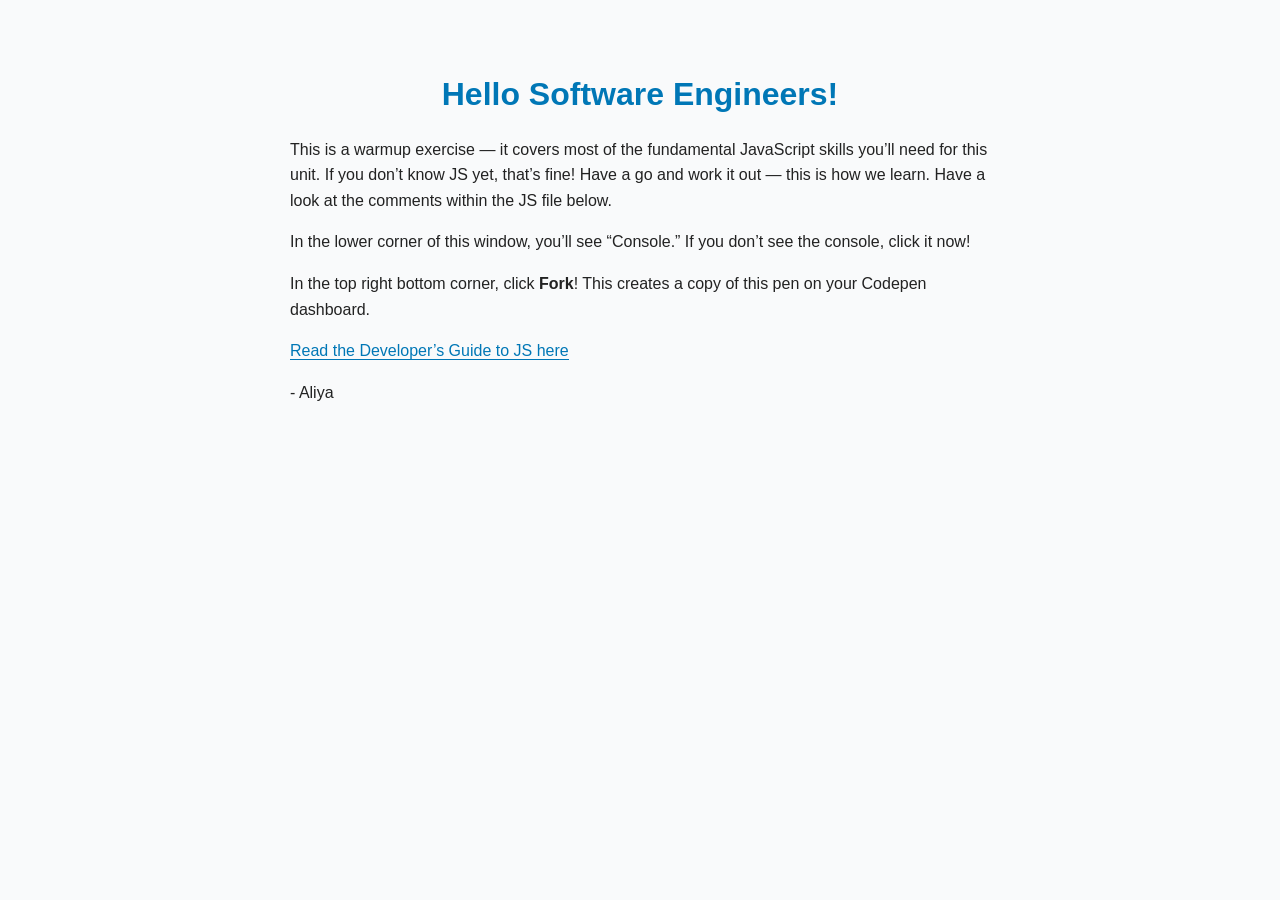
<file: Week1/index.html>
<!DOCTYPE html>
<html lang="en">
  <head>
    <meta charset="UTF-8">
    <title>Hello Software Engineers</title>
    <link rel="stylesheet" href="../style.css">
  </head>

  <body>
    <h1>Hello Software Engineers!</h1>
    <p>
	This is a warmup exercise — it covers most of the fundamental JavaScript skills
	you’ll need for this unit. If you don’t know JS yet, that’s fine! Have a go and
	work it out — this is how we learn. Have a look at the comments within the JS file below.
    </p>

    <p>
	In the lower corner of this window, you’ll see “Console.”
	If you don’t see the console, click it now!
    </p>

    <p>
	In the top right bottom corner, click <strong>Fork</strong>!
	This creates a copy of this pen on your Codepen dashboard.
    </p>

    <p>
	<a href="https://developer.mozilla.org/en-US/docs/Web/JavaScript/Reference" target="_blank">
		Read the Developer’s Guide to JS here
	</a>
    </p>

    <p>- Aliya</p>
  </body>
</html>
</file>
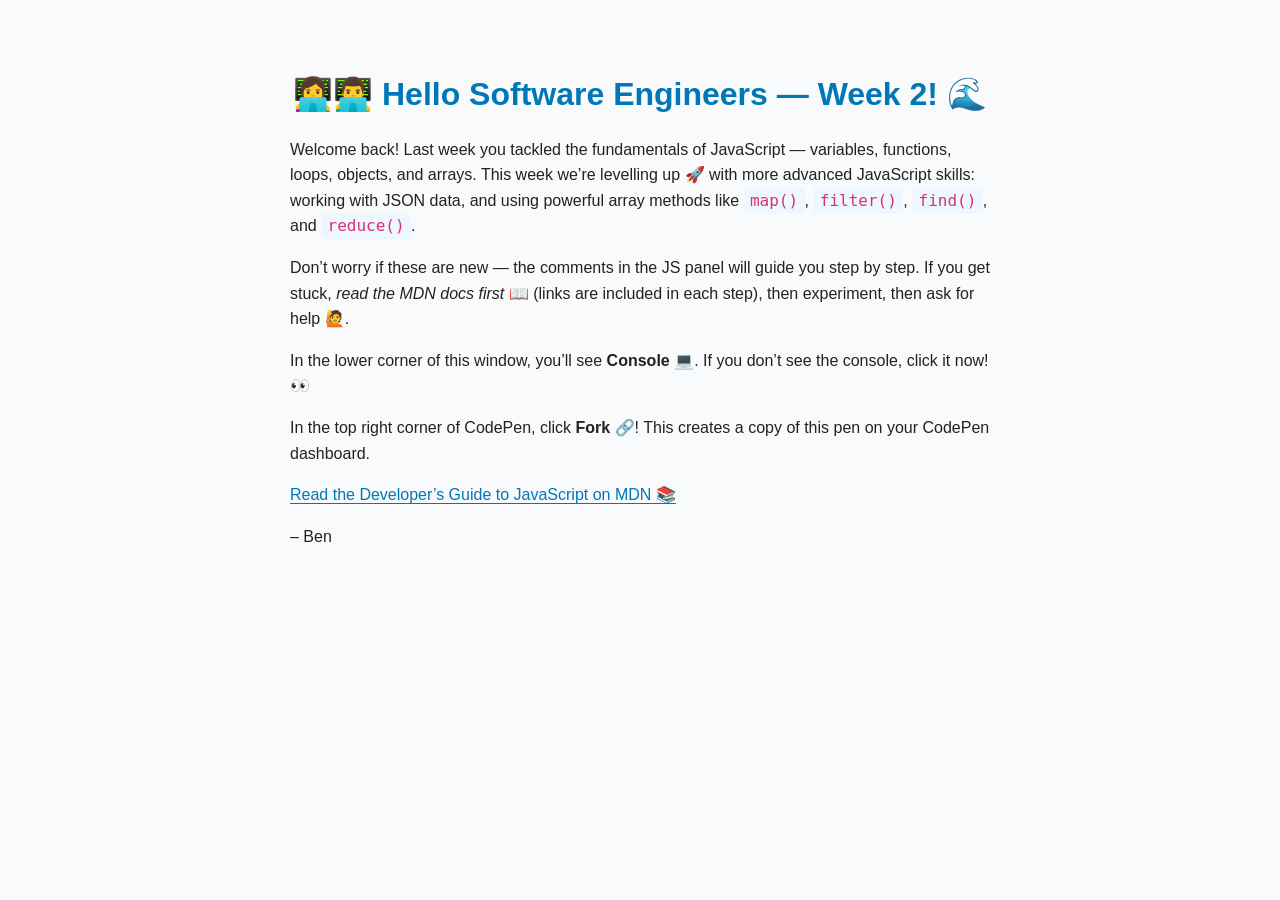
<file: Week2/index.html>
<!DOCTYPE html>
<html lang="en">
  <head>
    <meta charset="UTF-8">
    <title>Week2</title>
    <link rel="stylesheet" href="../style.css">
  </head>
<body>
    <h1>👩‍💻👨‍💻 Hello Software Engineers — Week 2! 🌊</h1>

    <p>
        Welcome back! Last week you tackled the fundamentals of JavaScript — variables,
        functions, loops, objects, and arrays. This week we’re levelling up 🚀 with more advanced
        JavaScript skills: working with JSON data, and using powerful array methods like
        <code>map()</code>, <code>filter()</code>, <code>find()</code>, and <code>reduce()</code>.
    </p>

    <p>
        Don’t worry if these are new — the comments in the JS panel will guide you step by step.
        If you get stuck, <em>read the MDN docs first</em> 📖 (links are included in each step),
        then experiment, then ask for help 🙋.
    </p>

    <p>
        In the lower corner of this window, you’ll see <strong>Console</strong> 💻.
        If you don’t see the console, click it now! 👀
    </p>

    <p>
        In the top right corner of CodePen, click <strong>Fork</strong> 🔗!
        This creates a copy of this pen on your CodePen dashboard.
    </p>

    <p>
        <a href="https://developer.mozilla.org/en-US/docs/Web/JavaScript/Reference" target="_blank">
            Read the Developer’s Guide to JavaScript on MDN 📚
        </a>
    </p>

    <p>
        – Ben
    </p>

    <script src="lab.js"></script>
</body>
</html>
</file>
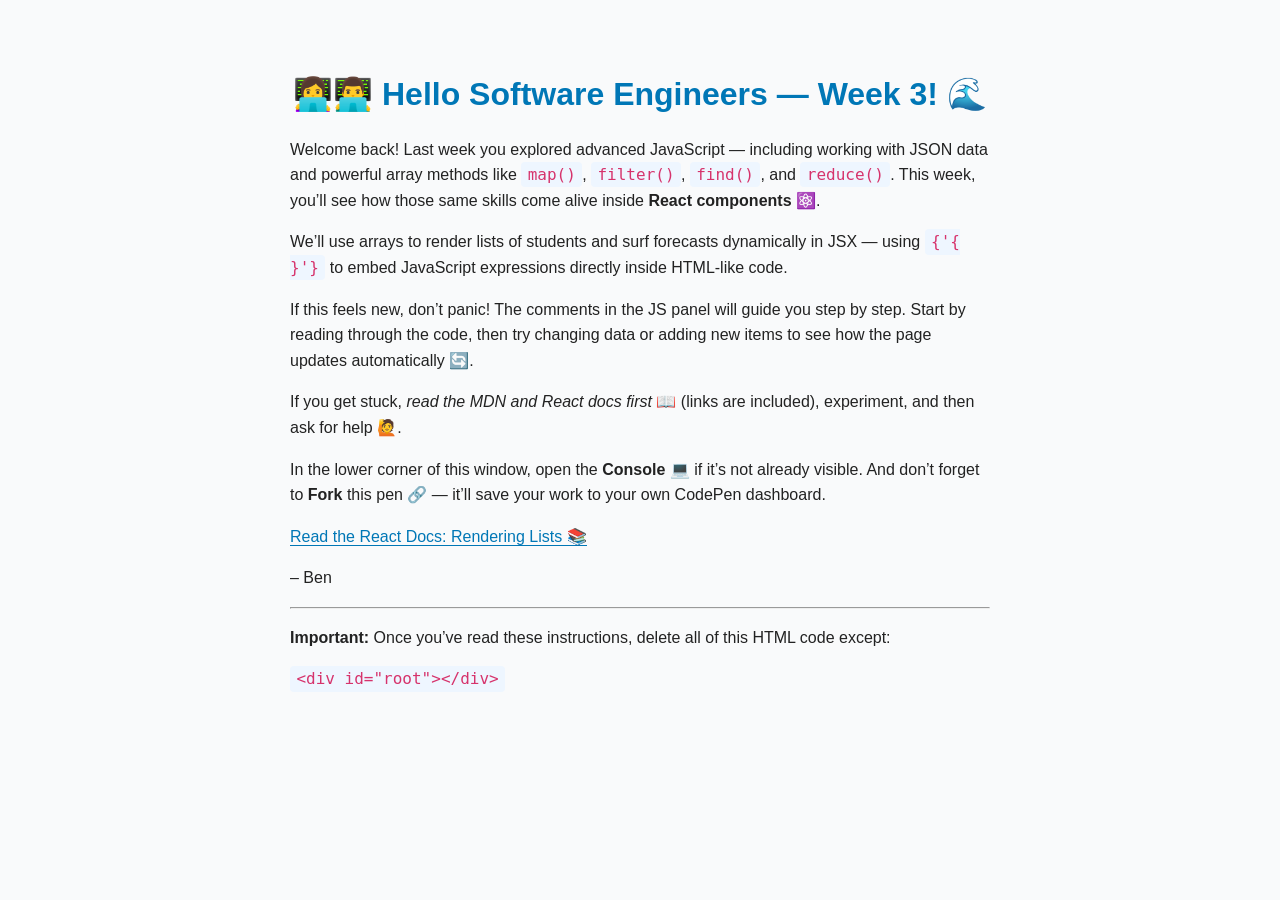
<file: Week3/index.html>
<!DOCTYPE html>
<html lang="en">
  <head>
    <meta charset="UTF-8">
    <title>Week3</title>
    <link rel="stylesheet" href="../style.css">
  </head>
<body>
    <h1>👩‍💻👨‍💻 Hello Software Engineers — Week 3! 🌊</h1>

    <p>
        Welcome back! Last week you explored advanced JavaScript — including working with JSON data and powerful array methods like <code>map()</code>, <code>filter()</code>, <code>find()</code>, and <code>reduce()</code>.
        This week, you’ll see how those same skills come alive inside <strong>React components</strong> ⚛️.
    </p>
    
    <p>
        We’ll use arrays to render lists of students and surf forecasts dynamically in JSX — using <code>{'{ }'}</code> to embed JavaScript expressions directly inside HTML-like code.
    </p>
    
    <p>
        If this feels new, don’t panic! The comments in the JS panel will guide you step by step.
        Start by reading through the code, then try changing data or adding new items to see how the page updates automatically 🔄.
    </p>
    
    <p>
        If you get stuck, <em>read the MDN and React docs first</em> 📖 (links are included), experiment, and then ask for help 🙋.
    </p>
    
    <p>
        In the lower corner of this window, open the <strong>Console</strong> 💻 if it’s not already visible.
        And don’t forget to <strong>Fork</strong> this pen 🔗 — it’ll save your work to your own CodePen dashboard.
    </p>
    
    <p>
        <a href="https://react.dev/learn/rendering-lists" target="_blank">
            Read the React Docs: Rendering Lists 📚
        </a>
    </p>
    
    <p>
        – Ben
    </p>
    
    <hr>
    
    <p><strong>Important:</strong> Once you’ve read these instructions, delete all of this HTML code except:</p>
    
    <pre><code>&lt;div id="root"&gt;&lt;/div&gt;</code></pre>
    <!-- Don't delete the line below this comment -->
    <div id="root"></div>
</body>
</html>
</file>
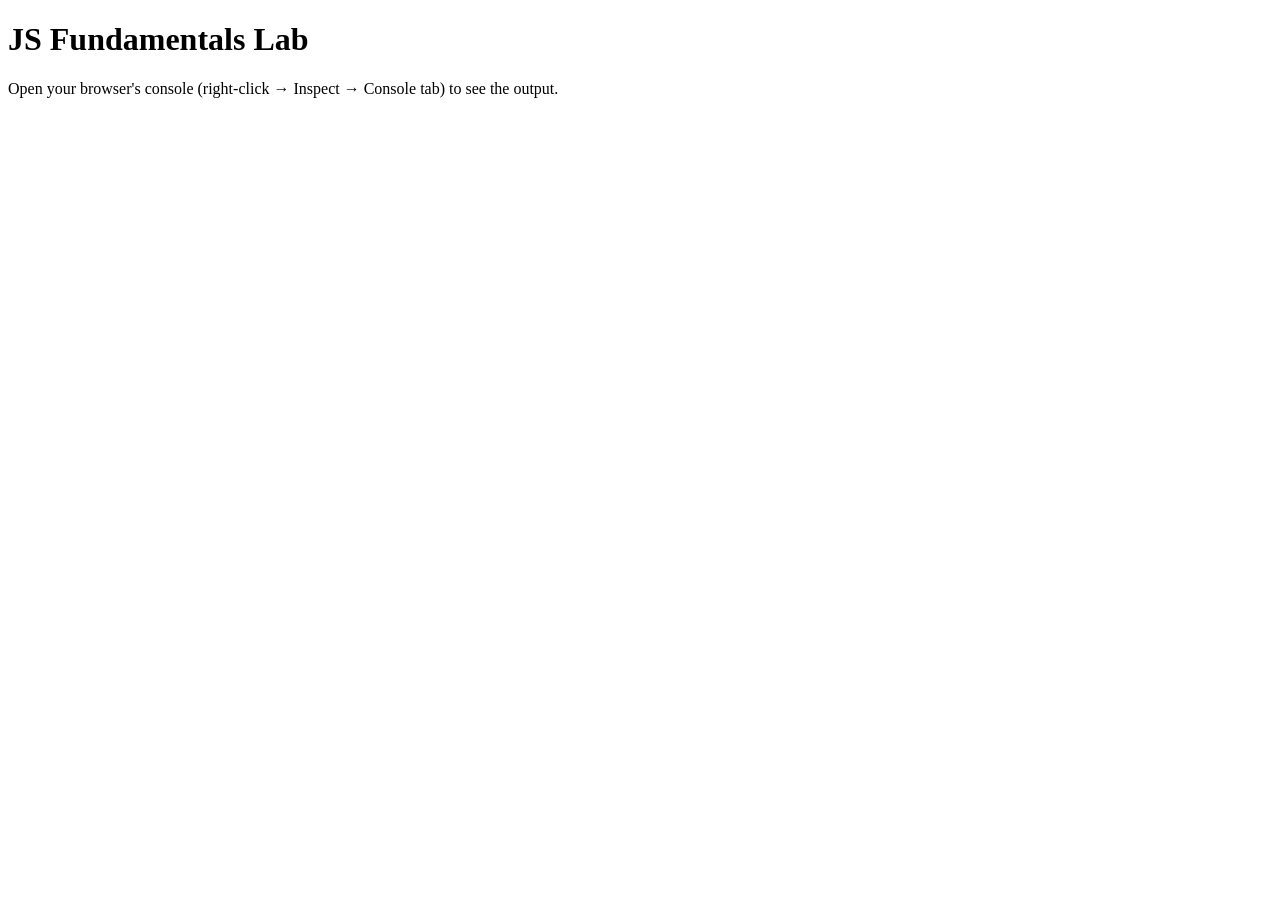
<file: Week1/lab.html>
<!DOCTYPE html>
<html lang="en">
  <head>
    <meta charset="UTF-8" />
    <title>JS Lab</title>
  </head>
  <body>

    <h1>JS Fundamentals Lab</h1>
    <p>Open your browser's console (right-click → Inspect → Console tab) to see the output.</p>

    <script>
      //******************* FUNDAMENTALS **************************************

      //**STEP 1**: create a variable called `myName` and set it to the value of your actual name
      let myName = "Aliya";

      //**STEP 2**: create a new variable called "age" and set it to your age. Print the type of this variable to the console.
      let age = 21;
      console.log(typeof age);

      //**STEP 3**: Set a new variable called sentence to a string that reads like:
      // My name is Sam and I am 21 Years Old. Use String Interpolation to achieve this.
      let sentence = `My name is ${myName} and I am ${age} Years Old.`;
      console.log(sentence);

      //**STEP 4**: create an IF/ELSE statement that logs the myName variable and the string
      // " is an adult" if your age variable is 18 or over OR myName + " is not an adult" if below 18.

        if (age >= 18){
            console.log(myName + " is an adult");
        }
        else{
            console.log(myName + " is not an adult");
        }

      //**STEP 5**: write another IF/ELSE statement that evaluates to true if the day is Tuesday.
      console.log("Step 5 - Check if today is Tuesday");
       today = new Date();

       if (today.getDay() === 2 ){
           console.log("Today is Tuesday");
       }
       else{
           console.log("Today is not Tuesday");
       }

        //**STEP 6**: Copy and Paste your Step 5 code below. Modify it so it uses the Ternary Operator
        
      console.log("Step 6 - Check if today is Monday using Ternary Operator");

        function dateTuesday(today){
            return (today.getDay() === 1) ? "Today is Monday" : "Today is not Monday";
        }

        // getDay() output: 0 = Sunday, 1 = Monday, 2 = Tuesday, 3 = Wednesday, 4 = Thursday, 5 = Friday, 6 = Saturday

        console.log(dateTuesday(today));

        //**STEP 7**: Write a function called: daysOnEarth that returns the number of days that someone has been on the planet for. 
        // Hint: this function should take one parameter.

        //Create a Temporal object

      function daysOnEarth(birthday = Temporal.Now.plainDateISO()) {
        const today = Temporal.Now.plainDateISO();
        const birthDate = Temporal.PlainDate.from(birthday);
        return birthDate.until(today, { largestUnit: 'day' }).days;
      }

      console.log("You were alive for "+ daysOnEarth({ year: 2005, month: 3, day: 25 }) + " days"); // 7877 (on 2026-10-18)


        //**STEP 8**: Add a default parameter to your function in Step 7.

        console.log("You were alive for " + daysOnEarth() + " days");

        // added birthday = Temporal.Now.plainDateISO() in the function parameter to set the default value 
        // to the current date if no argument is provided.

        //**STEP 9**: Write a function of your choice using the arrow notation

        const greet = (name) => `Hello, ${name}! Welcome to the JavaScript Lab.`;

        console.log(greet("Aliya")); // Output: Hello, Aliya! Welcome to the JavaScript Lab.

        //this function works by taking a name as an argument and returning a greeting message 
        // that includes the provided name. The arrow notation is used to define the function in a concise way.

        // the arrow notation is a shorthand syntax for defining functions in JavaScript. 
        // It allows you to write functions more concisely, especially for simple operations. 
        // In this case, the arrow function takes a single parameter (name) and returns a string that includes that parameter.

        //**STEP 10**: Write two more function using the arrow notation format.

        const divideNuumbers = (a,b) => `${a} / ${b} = ${a / b}`;

        console.log(divideNuumbers(10, 2)); // Output: a / b = 10 / 2

        const splitstring = (str) => str.toLowerCase().split("e") //e or E

        console.log(splitstring("Eleven")); 


    </script>
  </body>
</html>
</file>
<file: style.css>
/* Use a clean, friendly font */
body {
    font-family: "Segoe UI", Helvetica, Arial, sans-serif;
    background: #f9fafb;
    color: #222;
    max-width: 700px;
    margin: 2rem auto;
    padding: 1rem 2rem;
    line-height: 1.6;
  }
  
  /* Headline */
  h1 {
    font-size: 2rem;
    color: #0077b6; /* ocean vibe */
    text-align: center;
    margin-bottom: 1rem;
  }
  
  /* Paragraphs */
  p {
    margin: 1rem 0;
  }
  
  /* Inline code styling */
  code {
    background: #eef6ff;
    color: #d6336c;
    padding: 0.2em 0.4em;
    border-radius: 4px;
    font-family: "Fira Code", monospace;
  }
  
  /* Links */
  a {
    color: #0077b6;
    text-decoration: none;
    border-bottom: 1px solid #0077b6;
  }
  
  a:hover {
    color: #023e8a;
    border-bottom-color: #023e8a;
  }
</file>
